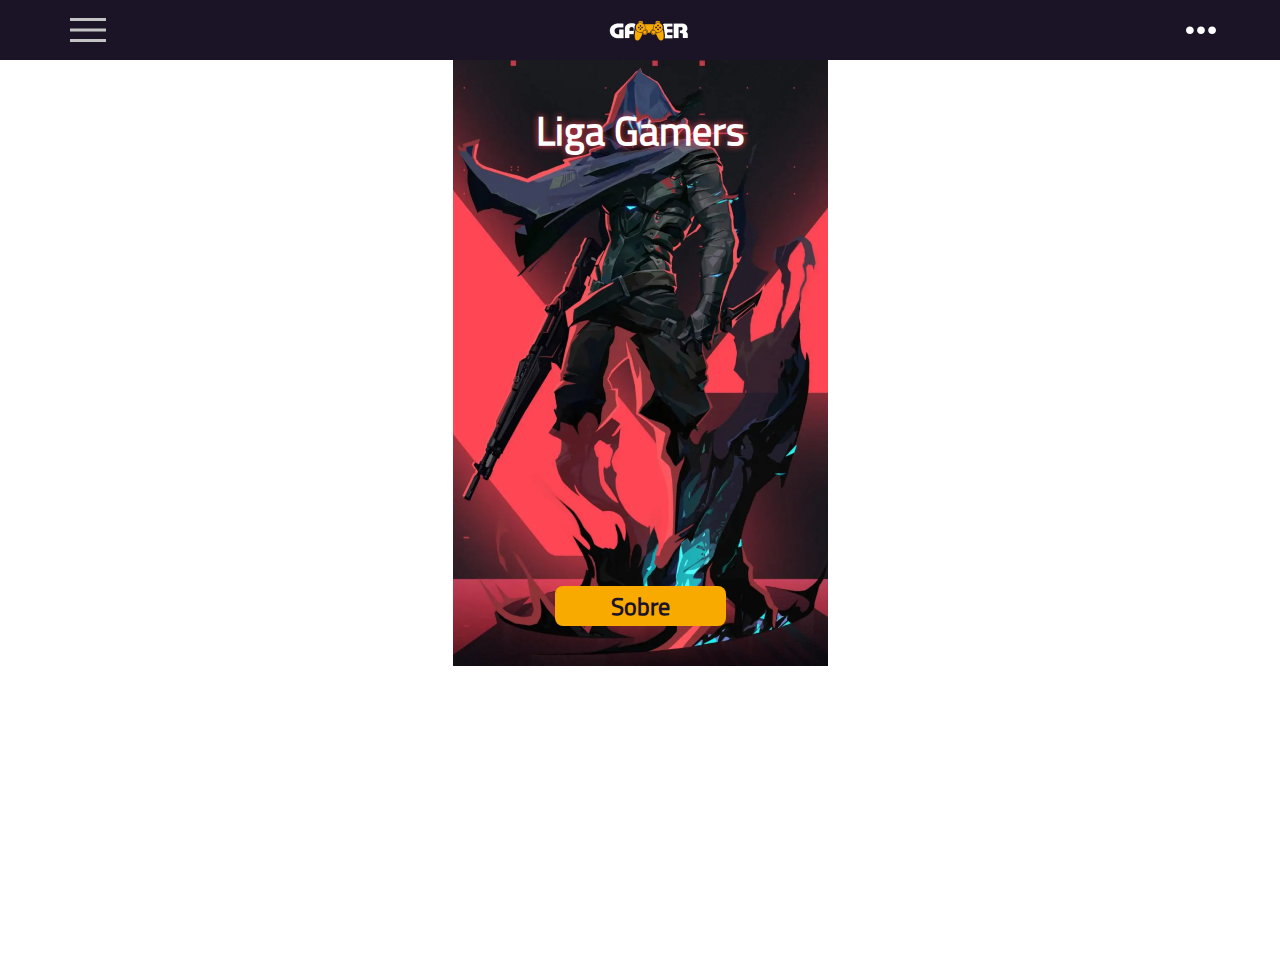
<file: index.html>
<!DOCTYPE html>
<html lang="pt-BR">

<head>
    <meta charset="UTF-8">
    <meta http-equiv="X-UA-Compatible" content="IE=edge">
    <meta name="viewport" content="width=device-width, initial-scale=1.0">
    <link rel="stylesheet" href="./css/style.css">
    <title>Projeto-Gamer</title>
</head>

<body>

    <!------HEADER------>
    <header>
        <!------Header-top------>
        <div class="header-top">
            <div class="layout-grid">
                <div class="contatos">
                    <div class="phone">
                        <img src="./Assets/icons/icone_telefone.svg.svg" alt="Icone telefone">
                        <span>(11) 0900-1010</span>
                    </div>
                    <div class="email">
                        <img src="./Assets/icons/icone_email.svg.svg" alt="Icone de email">
                        <span>contato@gamer.com.br</span>
                    </div>
                </div> <!--contatos-->

                <div class="midias-sociais">
                    <a href="https://pt-br.facebook.com/">
                        <img src="./Assets/icons/facebook-icon.svg.svg" alt="Icone facebook">
                    </a>

                    <a href="https://br.linkedin.com/">
                        <img src="./Assets/icons/linkedin-icon.svg.svg" alt="Icone linkedin">
                    </a>

                    <a href="https://www.instagram.com/">
                        <img src="./Assets/icons/instagram-icon.svg.svg" alt="Icone instagram">
                    </a>
                </div> <!--midias sociais-->

            </div> <!--Layout-grid-->

        </div> <!--Header-top-->

        <!------Header-bottom------>
        <div class="header-bottom">
            <div class="layout-grid flex-between-center">
                <!--Menu hamburguer-->
                <img onclick="mostrarMenu()" src="./Assets/icons/hamburguer-icon.svg.svg" class="menu-hamburguer"
                    alt="Icone para abrir e fechar o menu mobile">

                <img src="./Assets/images/logotipo-gamer.png" class="logo"
                    alt="Logotipo da marca, texto escrito gamer com o m sendo um joystick">


                <nav class="menu" id="menu">
                    <a href="">Inicio</a>
                    <a href="">Jogadores</a>
                    <a href="">Equipes</a>
                    <a href="">Noticias</a>

                    <!-- visivel apenas no mobile -->

                    <a class="phone">
                        <img src="./Assets/icons/icone_telefone.svg.svg" alt="Icone telefone">
                        <span>(11) 0900-1010</span>
                    </a>
                    <a class="email">
                        <img src="./Assets/icons/icone_email.svg.svg" alt="Icone de email">
                        <span>contato@gamer.com.br</span>
                    </a>

                    <div class="midias-sociais">
                        <a href="">
                            <img src="./Assets/icons/facebook-icon.svg.svg" alt="Icone facebook">
                        </a>

                        <a href="">
                            <img src="./Assets/icons/linkedin-icon.svg.svg" alt="Icone linkedin">
                        </a>

                        <a href="">
                            <img src="./Assets/icons/instagram-icon.svg.svg" alt="Icone instagram">
                        </a>
                    </div> <!--midias sociais-->

                </nav> <!--menu-->

                <!--menu 3 pontinhos-->
                <img onclick="mostrarMenu2()" src="./Assets/icons/menu-icon.svg.svg" class="menu-pontinhos"
                    alt="Icone para abrir e fechar o menu de usuarios">

                <div class="menu-usuario" id="menu-usuario">
                    <a href="">
                        <img src="./Assets/icons/conta-icon.svg.svg" alt="Link de login">
                    </a>

                    <a href="">
                        <img src="./Assets/icons/shop-icon.svg.svg" alt="Link de compras">
                    </a>

                    <a href="">
                        <img src="./Assets/icons/search-icon.svg.svg" alt="Link de pesquisa">
                    </a>
                </div> <!--menu usuario-->

            </div> <!--Layout-grid-->
        </div> <!--Header bottom-->
    </header>

    <!------MAIN------>
    <main>
        <section class="banner">

            <h1>Liga Gamers</h1>
            <a href="" class="botao-sobre">Sobre</a href="">
                

        </section>

    </main>

    <!------FOOTER------>
    <footer>

    </footer>

    <script>
        function mostrarMenu() {
            document.getElementById("menu").classList.toggle("mostrar-menu");
            
        }

        function mostrarMenu2() {
            document.getElementById("menu-usuario").classList.toggle("mostrar-Menu2");
            
        }
    </script>
</body>

</html>
</file>
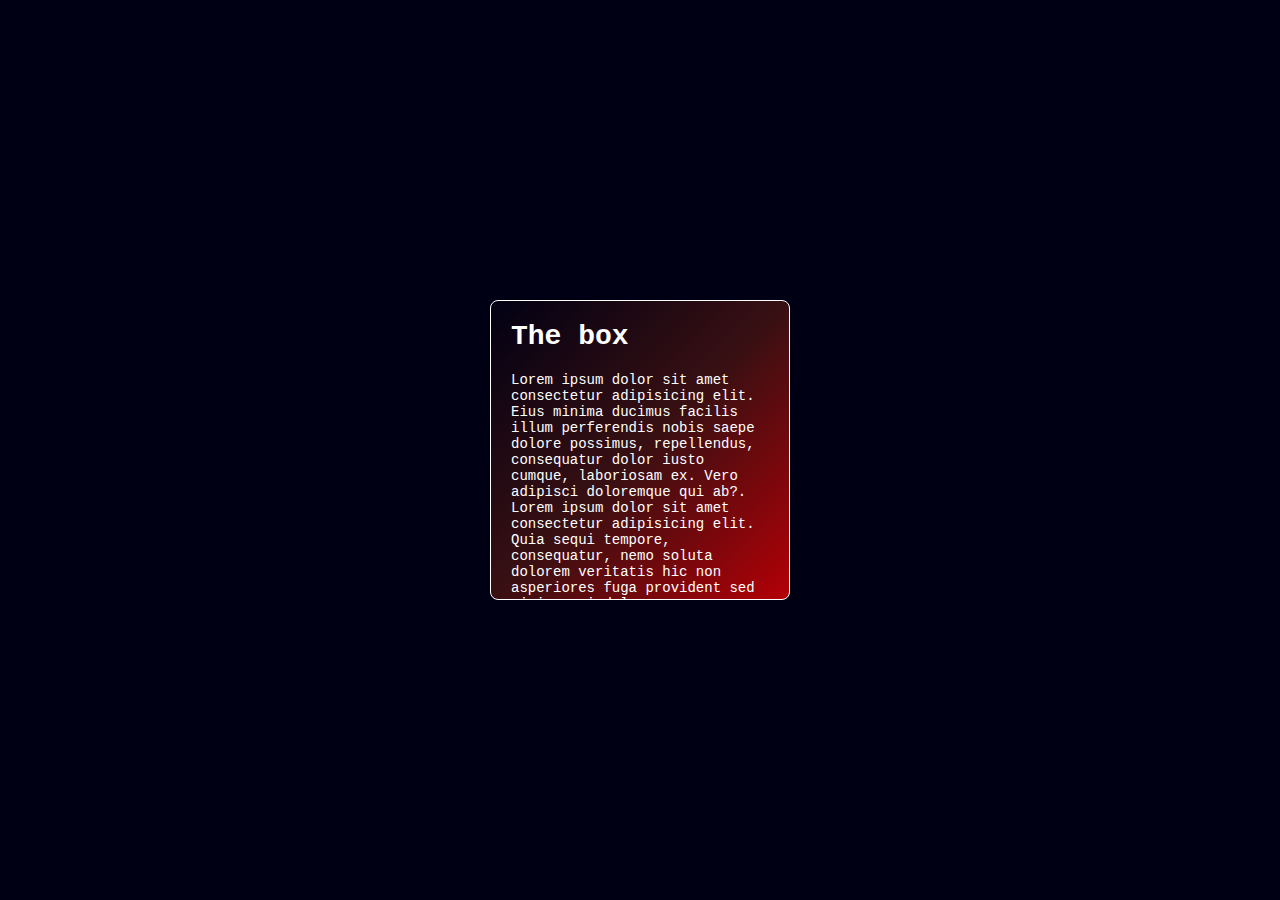
<file: fundo-gradiente.html>
<!DOCTYPE html>
<html lang="pt-BR">

<head>
    <meta charset="UTF-8">
    <meta http-equiv="X-UA-Compatible" content="IE=edge">
    <meta name="viewport" content="width=device-width, initial-scale=1.0">
    <title>Document</title>

    <style>
        /* reset css */
        * {
            margin: 0;
            padding: 0;
            box-sizing: border-box;
        }

        .borda-gradiente {
            background-image: linear-gradient(to right bottom, (white), rgba(27, 20, 38, 0)); 
            padding: 1px;
            border-radius: 8px;
        }

        body {
            background-color: rgb(0, 0, 20);
            width: 100vw;
            height: 100vh;
            display: flex;
            justify-content: center;
            align-items: center;
            font-family: 'Courier New', Courier, monospace;
            font-size: 14px;
            color: white;
        }

        article {
            width: 300px;
            height: 300px;
            padding: 20px;
            border: 1px solid white;
            border-radius: 8px;
            overflow: auto;
            /* background-color: rgba(115, 0, 115, 0.8); */
            background-image: linear-gradient(to left top, rgba(255, 0, 0, 0.7), rgba(186, 52, 15, 0.3), rgba(12, 11, 11, 0.05));

        }

        h1 {
            margin-bottom: 20px;
        }

    </style>
</head>

<body>
    <div class="borda-gradiente">
        <article>
            <h1>The box</h1>
            <p>Lorem ipsum dolor sit amet consectetur adipisicing elit. Eius minima ducimus facilis illum perferendis
                nobis saepe dolore possimus, repellendus, consequatur dolor iusto cumque, laboriosam ex. Vero adipisci
                doloremque qui ab?. Lorem ipsum dolor sit amet consectetur adipisicing elit. Quia sequi tempore,
                consequatur, nemo soluta dolorem veritatis hic non asperiores fuga provident sed nisi magni doloremque
                pariatur, esse sapiente. Obcaecati, totam!</p>
        </article>
    </div>
</body>

</html>
</file>
<file: css/style.css>
/******IMPORTS******/

@font-face {
    font-family: "Inter";
    src: url(../Assets/Fonts/Inter/Inter-VariableFont_slnt\,wght.ttf);
}

@font-face {
    font-family: "Quicksand";
    src: url(../Assets/Fonts/Quicksand/Quicksand-VariableFont_wght.ttf);
}

@font-face {
    font-family: "titilium_web";
    src: url(../Assets/Fonts/titilium_web/TitilliumWeb-Regular.ttf);
}

/******RESET******/
*{
    padding: 0;
    margin: 0;
    box-sizing: border-box;
}

html, body{
    height: 100%;
}

body{
    color: #ffffff;
    /* background-color: #1B1426; */
}

/******Classes Genéricas******/

.layout-grid{
    width: 90%;
    height: 100%;
    margin: 0 auto;
}

.mostrar-menu{
    left: 0 !important;
}

.mostrar-Menu2{
    right: 0 !important;
}

.flex-between-center{ /* flex + justify content + align itens */
    display: flex;
    justify-content: space-between;
    align-items: center;
}

/* MOBILE FIRST */

/******HEADER******/

header {
    position: fixed;
    top: 0;
    left: 0;
    z-index: 20;
    width: 100vw;
    height: 60px;

    background-color: #1b1426;
}

/* HEADER TOP */

header .header-top {
    display: none;
}

/* HEADER BOTTOM */

header .header-bottom{
    height: 100%;
}

header .header-bottom img.logo{
    width: 86px;
}

header .header-bottom nav{
    position: fixed;
    top: 60px;
    left: -80vw;
    width: 80vw;
    height: calc(100vh - 60px);
    padding-bottom: 20px;
    z-index: 21;

    display: flex;
    flex-direction: column;
    justify-content: space-between;
    
    background-image: linear-gradient(to right bottom, rgba(27, 20, 38, 0.7), rgba(27, 20, 38, 0.4));
    border: 1px solid white;
    border-image: linear-gradient(to right bottom, rgba(255, 255, 255, 0.7), rgba(27, 20, 38, 0.4)) 1;
    backdrop-filter: blur(45px);

    transition: left 0.4s;
}

/* Somente links "Filhos diretos" */
header .header-bottom nav > a{
    color: white;
    border-bottom: 2px solid #f9aa01;
    text-align: center;
    text-decoration: none;
    font-family: "Inter";
    font-weight: normal;
    font-size: 15px;
    padding: 30px 0;
}

header .header-bottom nav > a:last-of-type {
    border-bottom: none;
}


/* MENU LATERAL DIREITO - Icones */
header .header-bottom .menu-usuario{
    position: fixed; 
    top: 60px;
    right: -80vw;
    width: 20vw;
    height: calc(45vh - 60px);

    display: flex;
    flex-direction: column;
    justify-content: space-evenly;
    align-items: center;

    background-image: linear-gradient(to right bottom, rgba(27, 20, 38, 0.7), rgba(27, 20, 38, 0.4));
    border: 1px solid white;
    border-image: linear-gradient(to right bottom, rgba(255, 255, 255, 0.7), rgba(27, 20, 38, 0.4)) 1;
    backdrop-filter: blur(45px);

    transition: right 0.4s;

}

/* Icone de midias sociais - possibilidade position */
/*header .header-bottom .midias-sociais{
    position: absolute;
    bottom: 20px;
    left: calc(50% - 100px);
    width: 200px;
    height: 40px;
    display: flex;
    justify-content: space-evenly;
    align-items: center;
}*/ 

header .header-bottom nav .midias-sociais{
    display: flex;
    justify-content: center;
    gap: 50px; /* gap é o espaçamento entre os elementos, funciona em linha e tambem em coluna */
}

/****** MAIN ******/

main{
    margin-top: 60px;
}

main .banner{
    width: 100%;
    height: 606px;
    padding: 40px 0;
    display: flex;
    flex-direction: column;
    justify-content: space-between;
    align-items: center;

    background-image: url(../Assets/images/valorant-pergunte-3-scaled\ 1.png);
    background-size: contain;
    background-repeat: no-repeat;
    background-position: bottom;
}

main .banner h1{
    font-family: "titilium_web";
    font-weight: bolder;
    font-size: 40px;
    text-shadow: 0 0 7px #fd4255;
}

main .banner .botao-sobre{
    width: 171px;
    height: 40px;
    display: flex;
    justify-content: center;
    align-items: center;
    background-color: #f9aa01;
    color: #1b1426;
    font-family: "titilium_web";
    font-weight: bold;
    font-size: 24px;
    text-decoration: none;
    border-radius: 8px;
}
</file>
